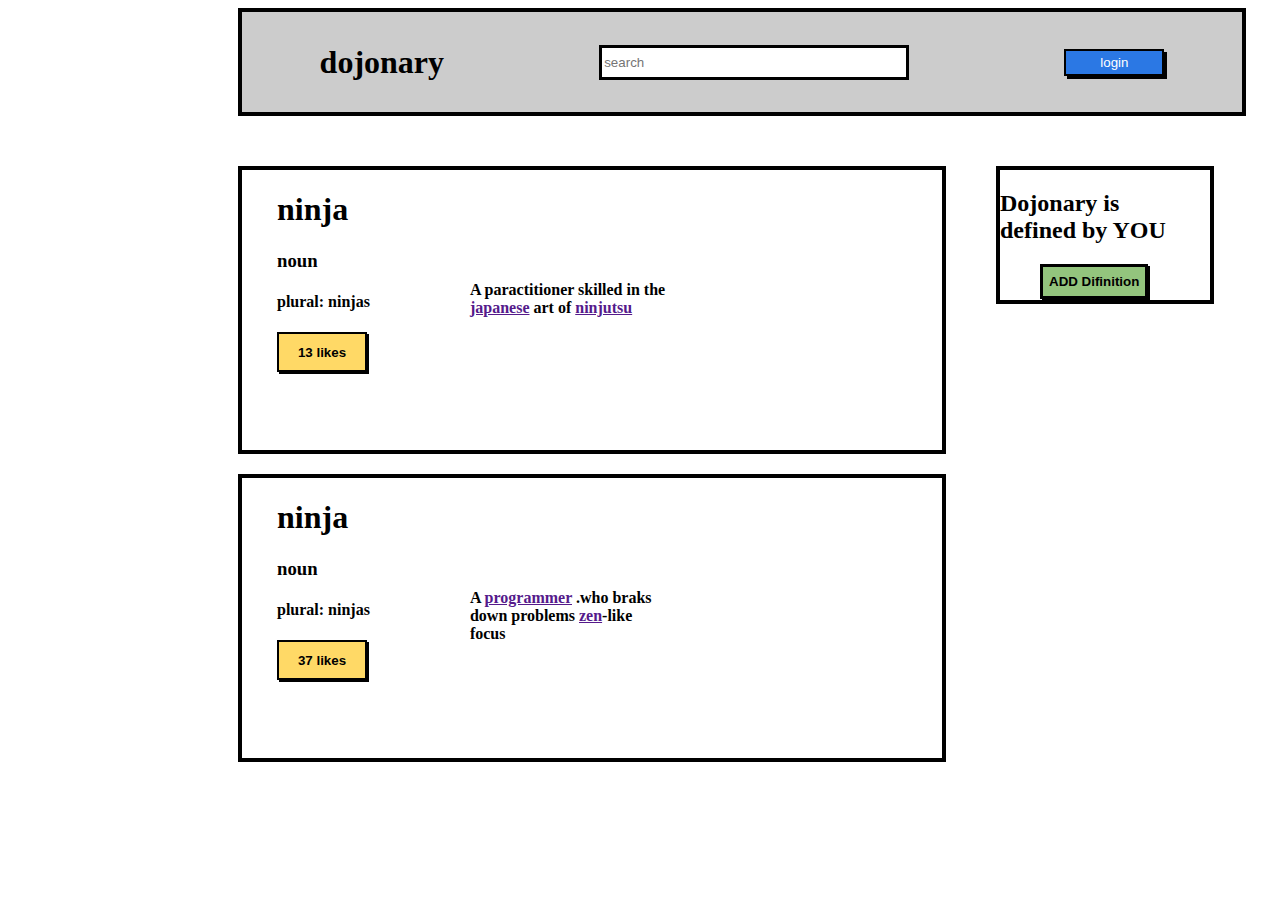
<file: 23-01/index.html>
<!DOCTYPE html>
<html lang="en">

<head>
    <meta charset="UTF-8">
    <meta http-equiv="X-UA-Compatible" content="IE=edge">
    <meta name="viewport" content="width=device-width, initial-scale=1.0">
    <title>button clicker</title>
    <link rel="stylesheet" href="style.css">
</head>

<body>
    <div id="container">
        <div id="navbar">
            <h1>dojonary</h1>
            <input id="in" type="text" placeholder="search">
            <button id="login" onclick="press(this)" >login</button>
        </div>
        <div id="main">
            <div class="left">
                <div class="topleft">
                    <div class="topleftt">
                        <h1>ninja</h1>
                        <h3>noun</h3>
                        <h4>plural: ninjas</h4>
                        <button onclick="ali(this)" >13 likes</button>
                    </div>
                    <div class="text-topleft">
                        <h4>A paractitioner skilled in the <br> <a href="">japanese</a> art of <a href="">ninjutsu</a>
                        </h4>

                    </div>
                </div>

                <div class="buttomleft">
                    <div class="topleftt">
                        <h1>ninja</h1>
                        <h3>noun</h3>
                        <h4>plural: ninjas</h4>
                        <button>37 likes</button>
                    </div>
                    <div class="text-buttomleft">
                        <h4>A <a href="">programmer</a> .who braks <br>down problems <a href="">zen</a>-like <br>focus</h4>
                    </div>
                </div>
            </div>
            <div class="right"> 
                <h2>Dojonary is <br> defined by YOU</h2>
                <button class="right-button" onclick="hide(this)" >ADD Difinition</button>
            </div>
        </div>
    </div>

    </div>
    </div>
</body>
<script src="script.js"></script>

</html>
</file>
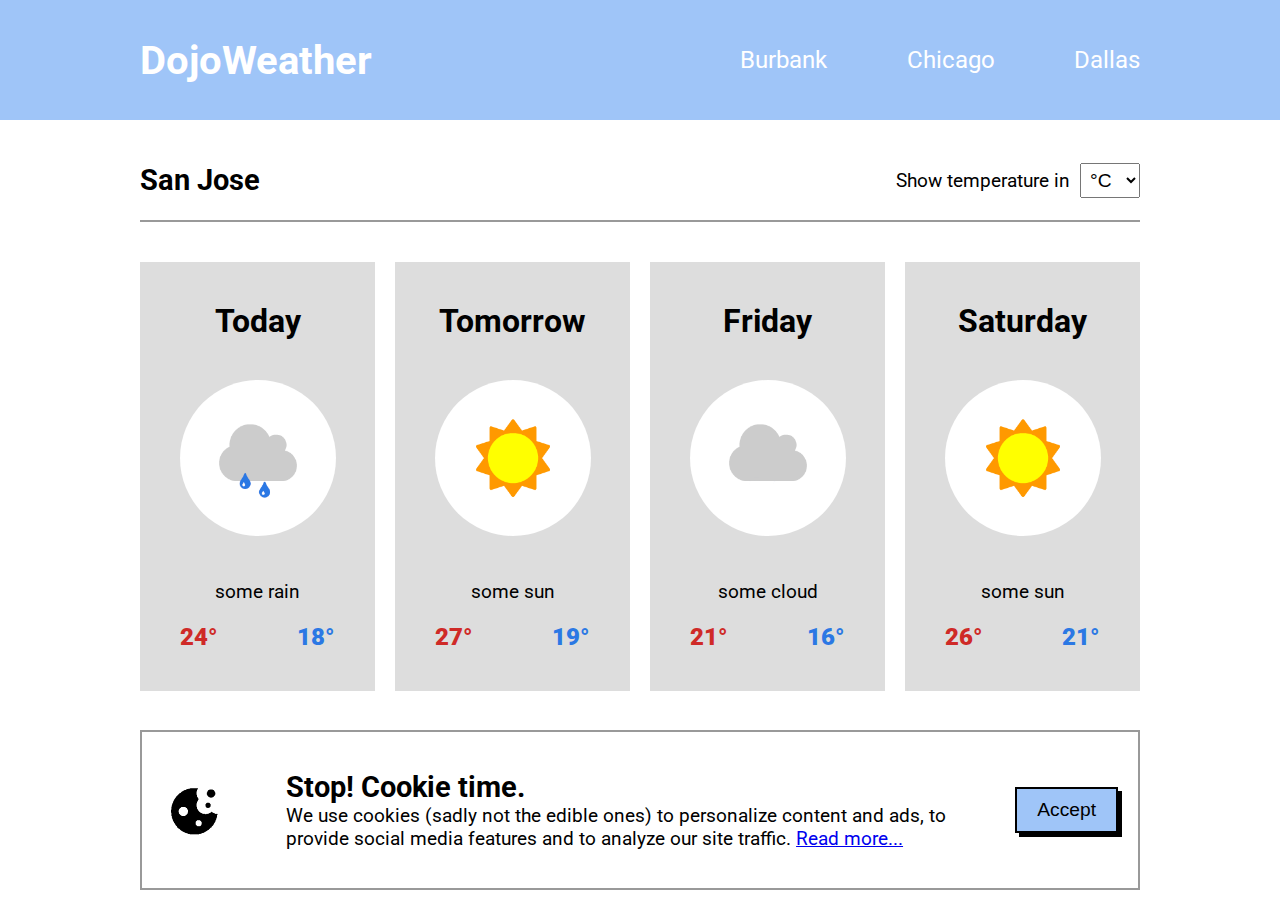
<file: 26-01/index.html>
<!DOCTYPE html>
<html lang="en">
<head>
    <meta charset="UTF-8">
    <meta http-equiv="X-UA-Compatible" content="IE=edge">
    <meta name="viewport" content="width=device-width, initial-scale=1.0">
    <title>DojoWeather</title>
    <link rel="preconnect" href="https://fonts.googleapis.com">
    <link rel="preconnect" href="https://fonts.gstatic.com" crossorigin>
    <link href="https://fonts.googleapis.com/css2?family=Roboto&display=swap" rel="stylesheet"> 
    <link rel="stylesheet" href="style.css">
</head>
<body>
    <div class="top">
        <div class="nav">
            <h1>DojoWeather</h1>
            <ul class="links">
                <li onclick="loading()"><a href="#">Burbank</a></li>
                <li onclick="loading()"><a href="#">Chicago</a></li>
                <li onclick="loading()"><a href="#">Dallas</a></li>
            </ul>
        </div>
    </div>
    <div class="container">
        <div class="subtitle-line">
            <h2>San Jose</h2>
            <form>
                <label>Show temperature in </label>
                <select name="temperature-scale" onchange="convert(this)">
                    <option>°C</option>
                    <option>°F</option>
                </select>
            </form>
        </div>
        <div class="row">
            <div class="forecast">
                <h1>Today</h1>
                <img src="some_rain.png" alt="rain">
                <p>some rain</p>
                <p class="temperatures">
                    <span class="high" id="temp1">24</span>
                    <span class="low" id="temp2">18</span>
                </p>
            </div>
            <div class="forecast">
                <h1>Tomorrow</h1>
                <img src="some_sun.png" alt="sun">
                <p>some sun</p>
                <p class="temperatures">
                    <span class="high" id="temp3">27</span>
                    <span class="low" id="temp4">19</span>
                </p>
            </div>
            <div class="forecast">
                <h1>Friday</h1>
                <img src="some_clouds.png" alt="clouds">
                <p>some cloud</p>
                <p class="temperatures">
                    <span class="high" id="temp5">21</span>
                    <span class="low" id="temp6">16</span>
                </p>
            </div>
            <div class="forecast">
                <h1>Saturday</h1>
                <img src="some_sun.png" alt="sun">
                <p>some sun</p>
                <p class="temperatures">
                    <span class="high" id="temp7">26</span>
                    <span class="low" id="temp8">21</span>
                </p>
            </div>
        </div>
    </div>
    <div class="footer">
        <div class="cookie-policy">
            <img src="cookie.png" alt="cookie">
            <div class="text">
                <h2>Stop! Cookie time.</h2>
                <p>We use cookies (sadly not the edible ones) to personalize content and ads, to provide social media features and to analyze our site traffic. <a href="#">Read more...</a></p>
            </div>
            <button class="btn" onclick="accept()">Accept</button>
        </div>
    </div>
    <script src="script.js"></script>
</body>
</html>
</file>
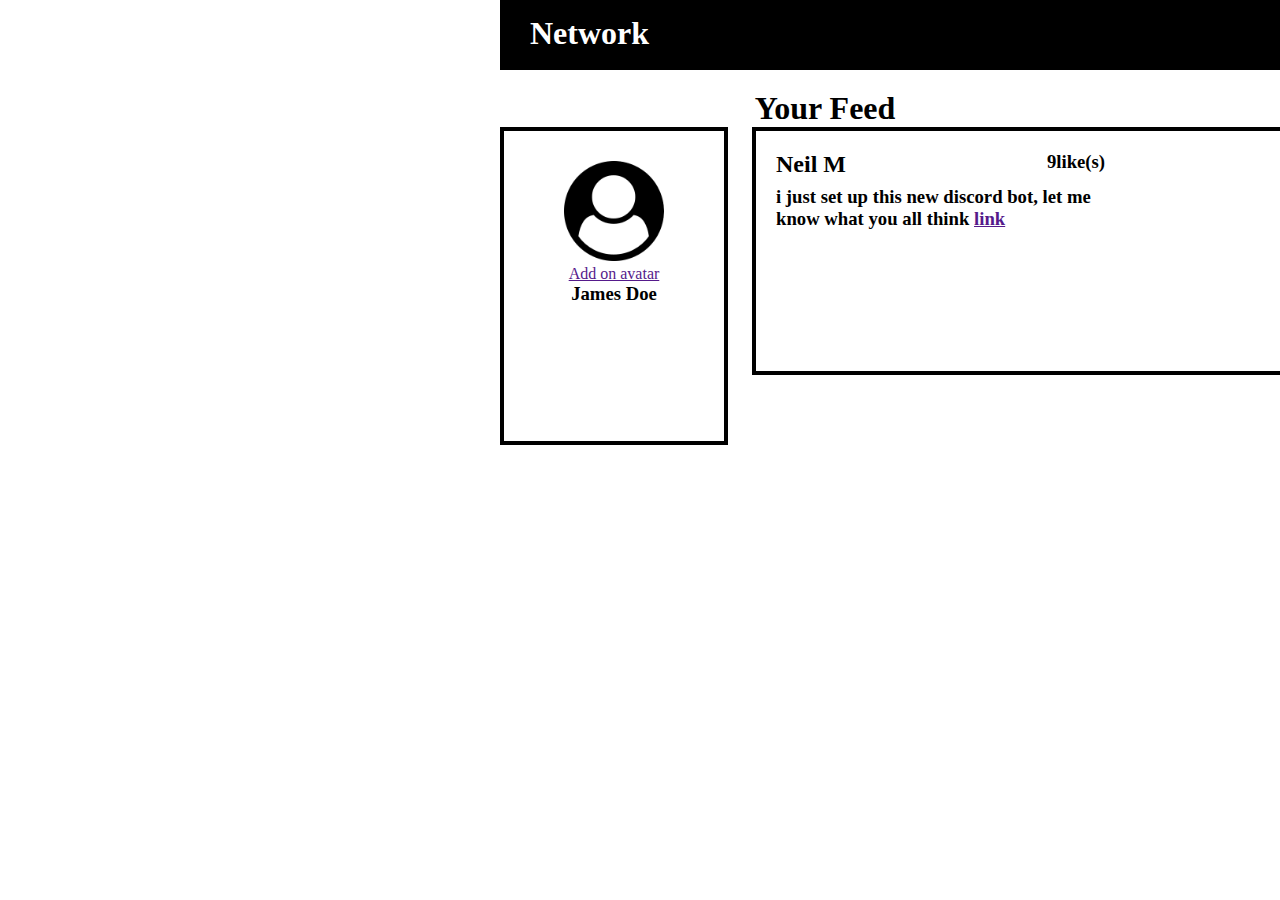
<file: day before exame/index.html>
<!DOCTYPE html>
<html lang="en">

<head>
    <meta charset="UTF-8">
    <meta http-equiv="X-UA-Compatible" content="IE=edge">
    <meta name="viewport" content="width=device-width, initial-scale=1.0">
    <link rel="stylesheet" href="style.css">
    <title>Document</title>
</head>

<body>
    <div class="container">
        <div class="navbar">
            <h1 class="headtext">Network</h1>
        </div>
        <h1 class="headtext2">Your Feed</h1>
        <div class="main">
            <div class="left">
                <img src="user-circle.png" alt="user"> <br>
                <a href=""> Add on avatar</a>
                <h3>James Doe</h3>
            </div>
            <div class="right">
                <div class="right-top">
                    <div class="card">
                        <h2>Neil M</h2>
                        <h3><span>9</span>like(s)</h3>
                        <button class="btn1">Like</button>
                    </div>

                    <h3>i just set up this new discord bot, let me <br> know what you all think <a href="">link</a>
                    </h3>

                </div>
            </div>
        </div>
    </div>
</body>

</html>
</file>
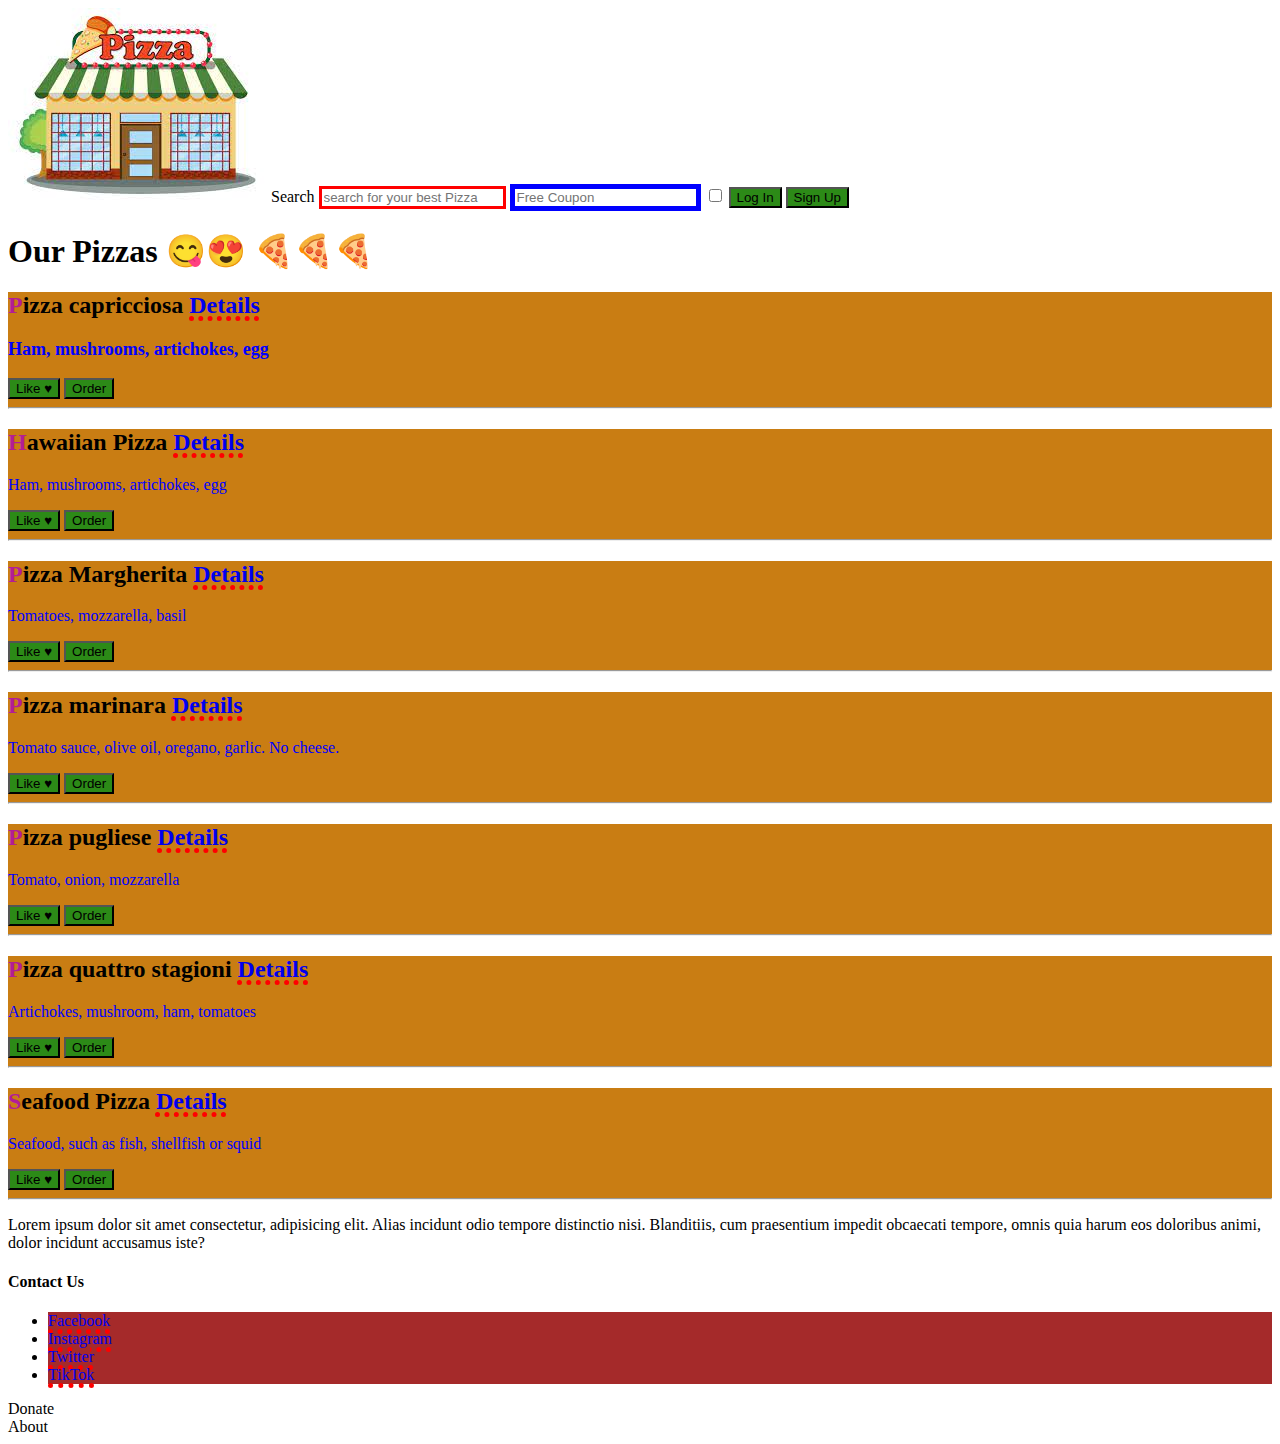
<file: day_02/index.html>
<!DOCTYPE html>
<html lang="en">
<head>
    <meta charset="UTF-8">
    <meta name="viewport" content="width=device-width, initial-scale=1.0">
    <!-- <link rel="stylesheet" href="style2.css"> -->
    <link rel="stylesheet" href="style.css">
        <!-- Style Element  -->
    <!-- <style>
        h2 {
            color: blue;
        }
    </style> -->
    <title>CSS Session</title>
</head>
<body>
    <header>
        <img src="logo.jpeg"">
        <label for="search">Search</label>
        <input type="text" placeholder="search for your best Pizza" id="search">
        <input type="password" placeholder="Free Coupon">
        <input type="checkbox" name="" id="">
        <button>Log In</button>
        <button >Sign Up</button>
    </header>
    <main>
        <!--  Inline Styling -->
        <!-- <h1 id="title" style="color: red;">Our Pizzas 😋😍 🍕🍕🍕</h1> -->
        <h1 id="title" >Our Pizzas 😋😍 🍕🍕🍕</h1>
        <section class="pizza" id="firstSection">
            <h2> Pizza capricciosa <span><a href="#">Details</a></span></h2>
            <p id ="p1">Ham, mushrooms, artichokes, egg</p>
            <button >Like ♥</button>
            <button >Order</button>
            <hr>
        </section>
        <section  class="pizza" id="secondSection">
            <h2>Hawaiian Pizza <span><a href="#">Details</a></span></h2>
            <p>Ham, mushrooms, artichokes, egg</p>
            <button >Like ♥</button>
            <button>Order</button>
            <hr>
        </section>
        <section  class="pizza">
            <h2>Pizza Margherita <span><a href="#">Details</a></span></h2>
            <p>Tomatoes, mozzarella, basil</p>
            <button >Like ♥</button>
            <button>Order</button>
            <hr>
        </section>
        <section  class="pizza">
            <h2>Pizza marinara <span><a href="#">Details</a></span></h2>
            <p>Tomato sauce, olive oil, oregano, garlic. No cheese.</p>
            <button >Like ♥</button>
            <button>Order</button>
            <hr>
        </section>
        <section  class="pizza">
            <h2>Pizza pugliese <span><a href="#">Details</a></span></h2>
            <p>Tomato, onion, mozzarella</p>
            <button>Like ♥</button>
            <button>Order</button>
            <hr>
        </section>
        <section  class="pizza">
            <h2>Pizza quattro stagioni <span><a href="#">Details</a></span></h2>
            <p>Artichokes, mushroom, ham, tomatoes</p>
            <button >Like ♥</button>
            <button>Order</button>
            <hr>
        </section>
        <section  class="pizza">
            <h2>Seafood Pizza <span><a href="#">Details</a></span></h2>
            <p>Seafood, such as fish, shellfish or squid</p>
            <button >Like ♥</button>
            <button>Order</button>
            <hr>
        </section>
        <p>Lorem ipsum dolor sit amet consectetur, adipisicing elit. Alias incidunt odio tempore distinctio nisi. Blanditiis, cum praesentium impedit obcaecati tempore, omnis quia harum eos doloribus animi, dolor incidunt accusamus iste?</p>
    </main>
    <footer>
        <nav>
            <h4 >Contact Us</h4>
            <ul>
                <li>
                    <a href="#Facebook">Facebook</a>
                </li>
                <li>
                    <a href="#Instagram">Instagram</a>
                </li>
                <li>
                    <a href="#Twitter">Twitter</a>
                </li>
                <li>
                    <a href="#TikTok">TikTok</a>
                </li>
            </ul>
            <li>Donate</li>
            <li>About</li>
        </nav>
    </footer>
</body>

</html>
</file>
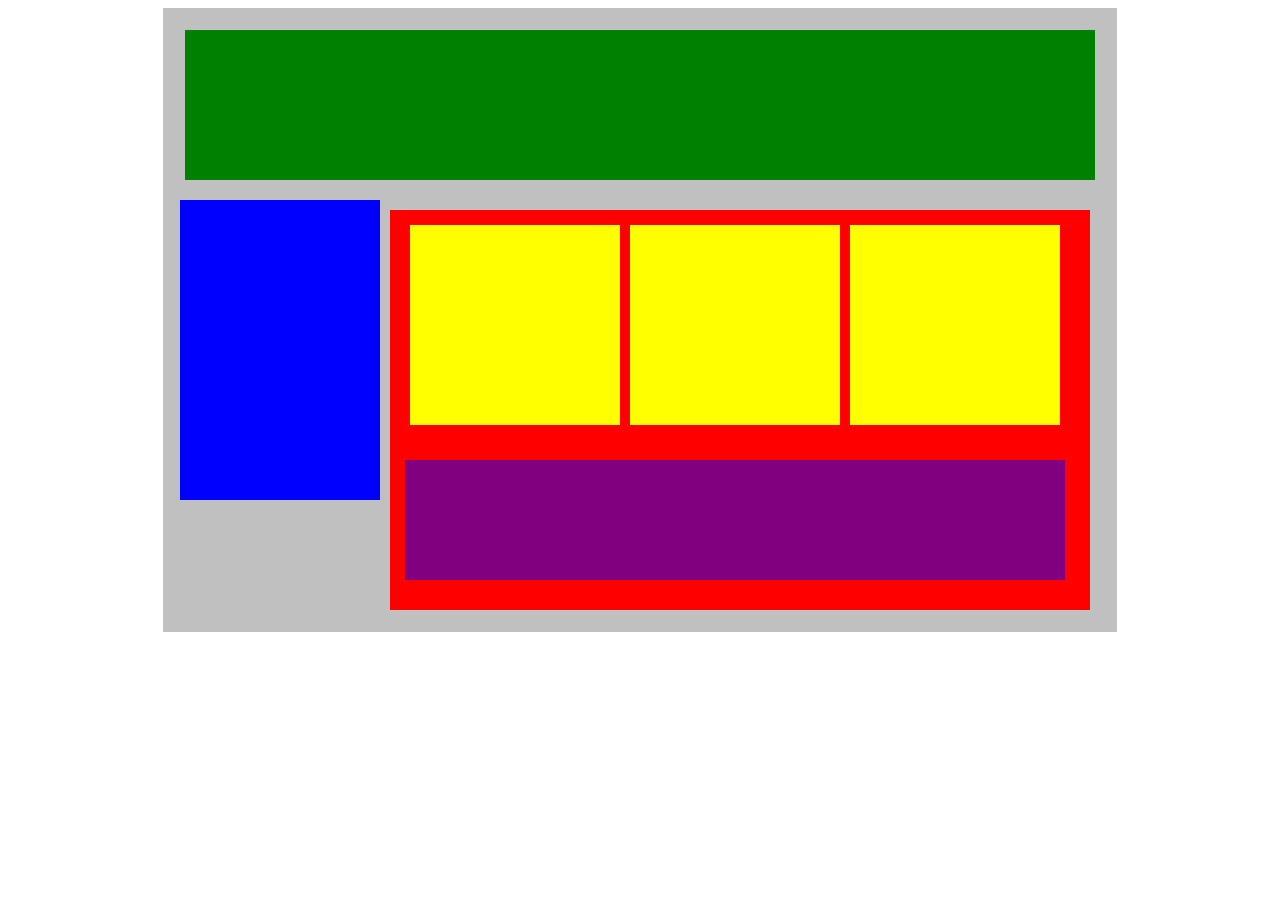
<file: day_03/index.html>
<!DOCTYPE html>
<html lang="en">
<head>
    <title>Position Practice</title>
    <link rel="stylesheet" type="text/css" href="style.css">
</head>
<body>
    <div class="container">
        <div class="top-nav"></div>
        <div class="row">
            <div class="side-nav"></div>
            <div class="main">
                <div class="row">
                    <div class="sub-content"></div>
                    <div class="sub-content"></div>
                    <div class="sub-content"></div>
                </div>
                <div id="advertisement"></div>
            </div>
        </div>
    </div>
</body>
</html>
</file>
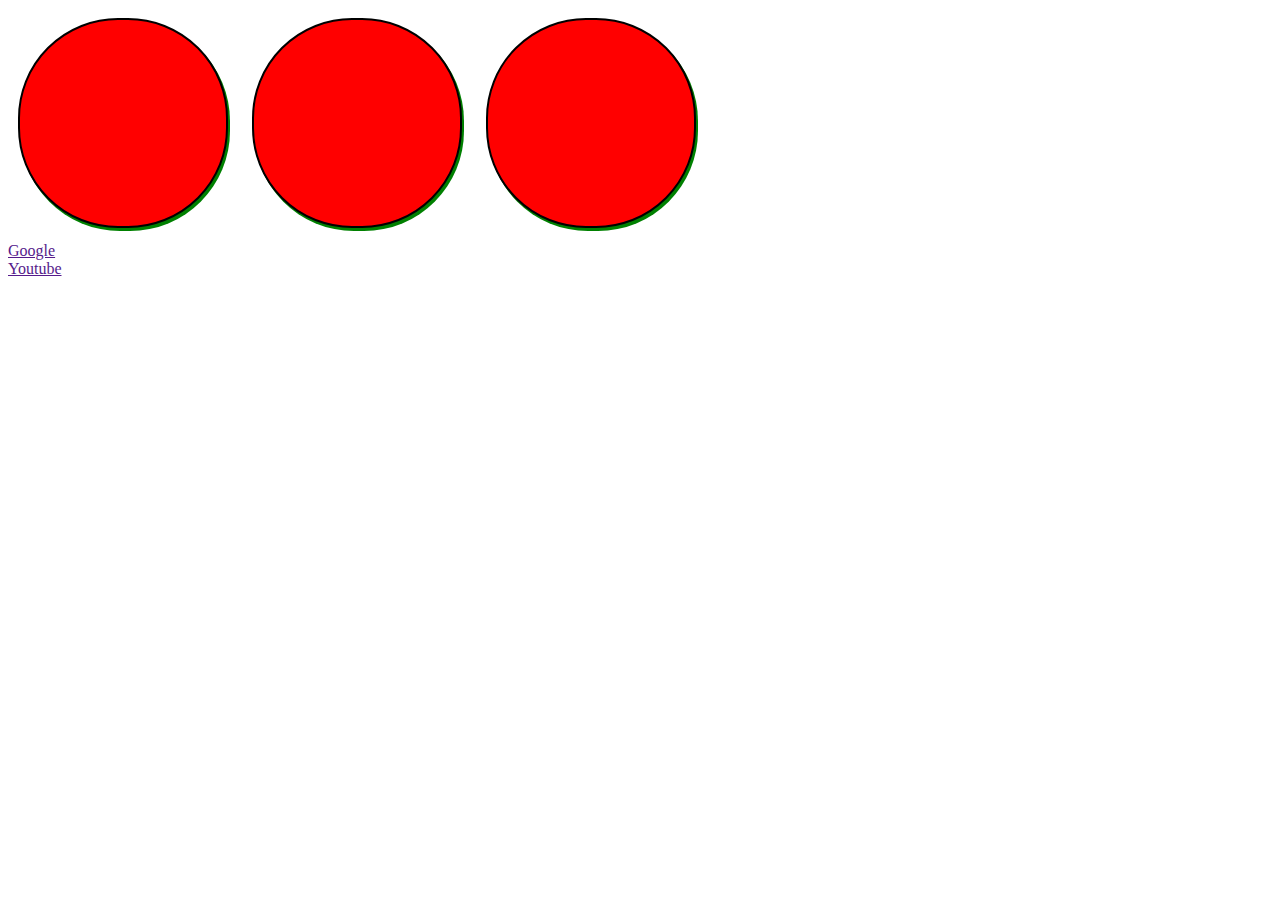
<file: day_02/box_model.html>
<!DOCTYPE html>
<html lang="en">
<head>
    <meta charset="UTF-8">
    <meta http-equiv="X-UA-Compatible" content="IE=edge">
    <meta name="viewport" content="width=device-width, initial-scale=1.0">
    <link rel="stylesheet" href="style2.css">
    <title>Document</title>
</head>
<body>
    <div class="box"></div>
    <div class="box"></div>
    <div class="box"></div>
    <a href="">Google</a>
    <a href="">Youtube</a>
</body>
</html>
</file>
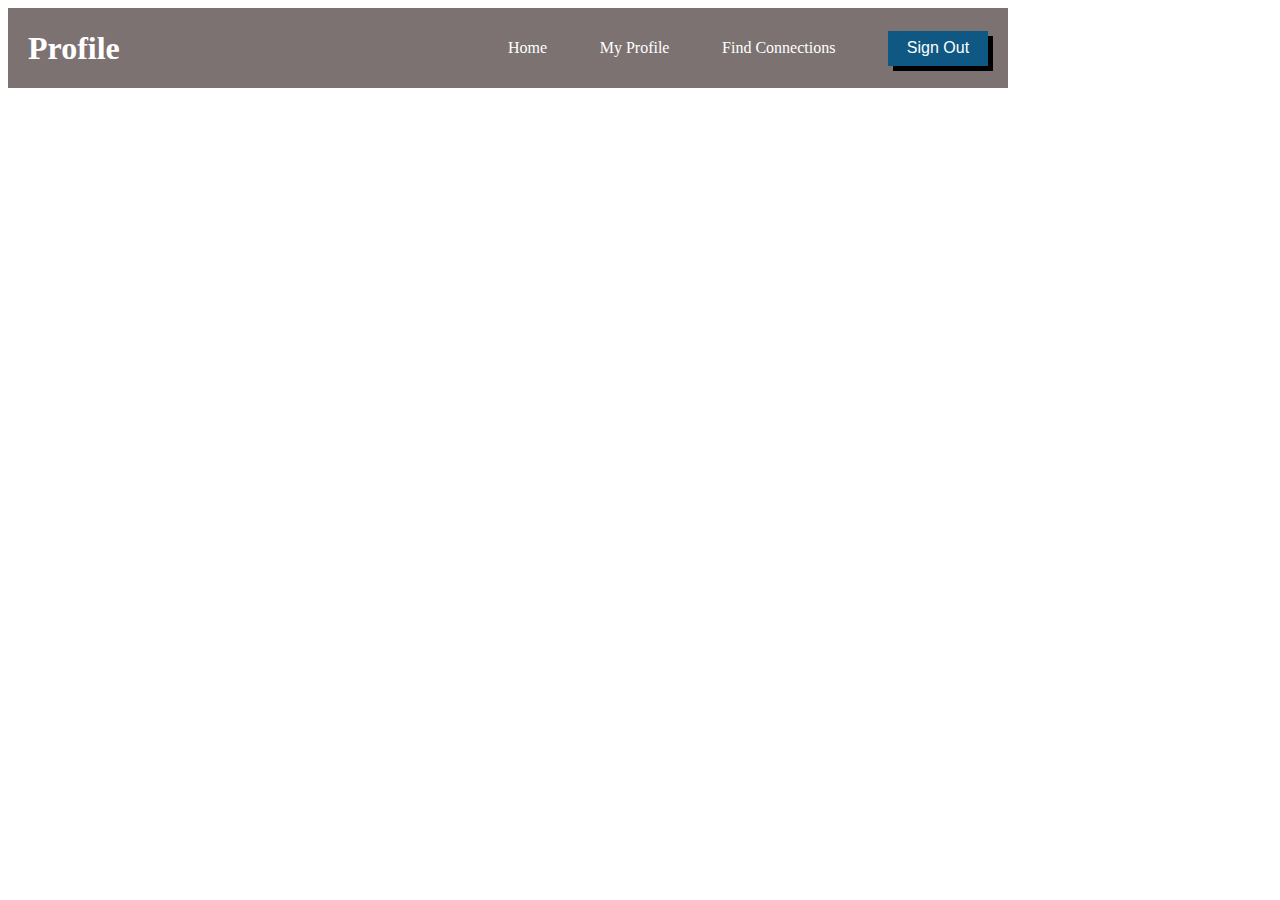
<file: day_04/flex navbar/profile.html>
<!DOCTYPE html>
<html lang="en">
<head>
    <meta charset="UTF-8">
    <meta http-equiv="X-UA-Compatible" content="IE=edge">
    <meta name="viewport" content="width=device-width, initial-scale=1.0">
    <title>Document</title>
<link rel="stylesheet" href="style.css">
</head>
<body>
    <div class="nav">
        <h1 class="nav-title">Profile</h1>
        <ul class="nav-links">
            <li><a href="#">Home</a></li>
            <li><a href="#" class="active">My Profile</a></li>
            <li><a href="#">Find Connections</a></li>
            <li><button class="btn">Sign Out</button></li>
        </ul>
    </div>
    
    
</body>
</html>
</file>
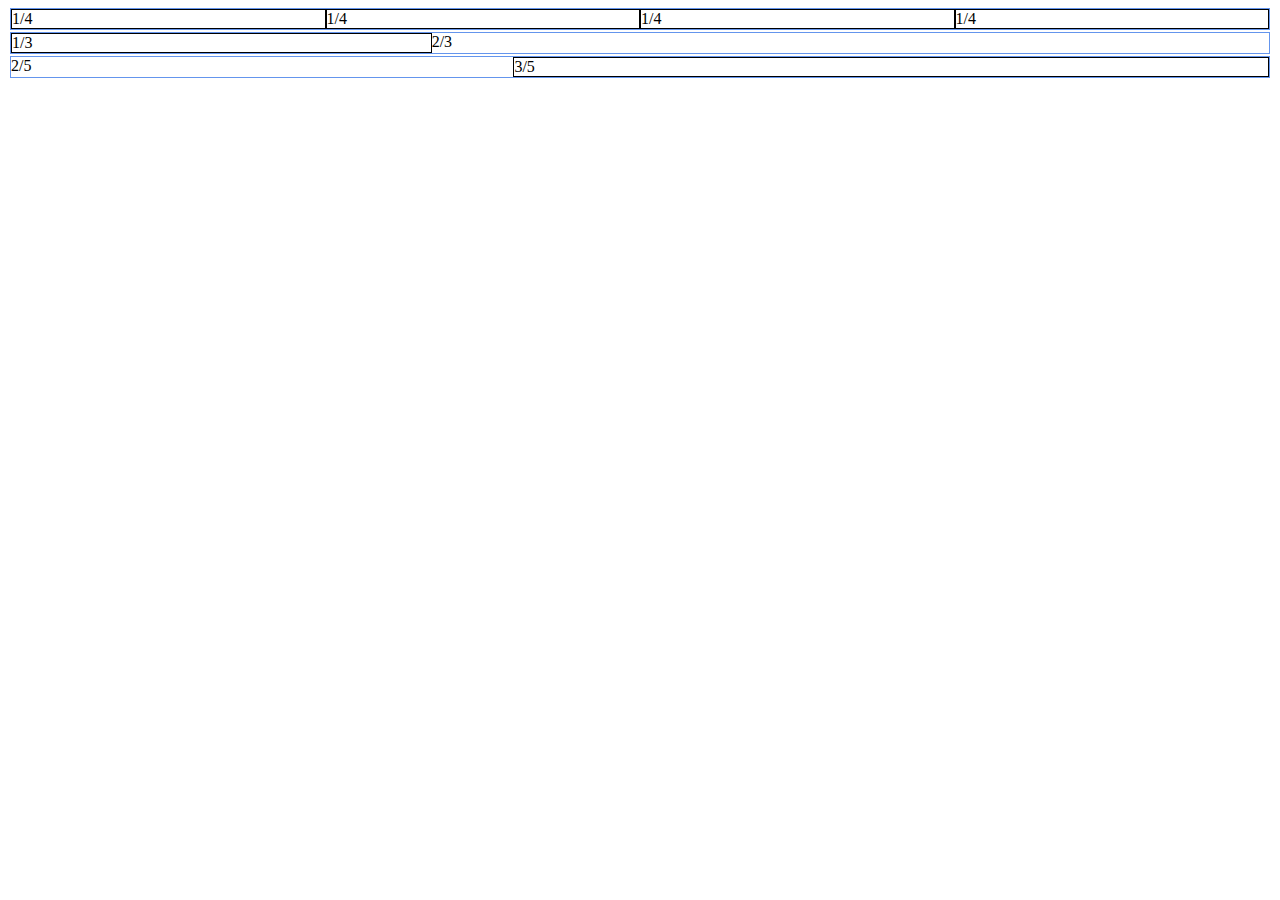
<file: day_04/FLEX-ible Columns/FLEX-ible-Columns.html>
<!DOCTYPE html>
<html lang="en">
<head>
    <meta charset="UTF-8">
    <meta http-equiv="X-UA-Compatible" content="IE=edge">
    <meta name="viewport" content="width=device-width, initial-scale=1.0">
    <title>FLEX-ible Columns</title>
    <link rel="stylesheet" href="style.css">
</head>
<body>
    <div class="row">
        <div class="col">1/4</div>
        <div class="col">1/4</div>
        <div class="col">1/4</div>
        <div class="col">1/4</div>
    </div>
    <div class="row">
        <div class="col">1/3</div>
        <div class="col-2">2/3</div>
      
    </div>
    <div class="row">
        <div class="col-2">2/5</div>
        <div class="col-3">3/5</div>
    </div>
    
    
    
    
</body>
</html>
</file>
<file: 23-01/style.css>
h1 {
    font-family: cursive;

}

#navbar {
    background-color: rgb(204, 204, 204);
    width: 1000px;
    height: 100px;
    display: flex;
    justify-content: space-around;
    border: 4px solid black;
    align-items: center;
    margin-left: 230px;
}

#in {
    width: 300px;
    height: 27px;
    border: 3px solid black;
}

#login {
    background-color: rgb(43, 120, 228);
    border: 2px solid black;
    height: 27px;
    width: 100px;
    box-shadow: 3px 3px black;
    color: white;
}

.topleft {
    width: 700px;
    height: 280px;
    border: 4px solid black;
    margin-top: 50px;
    margin-left: 230px;
    display: flex;
}

.buttomleft {
    width: 700px;
    height: 280px;
    border: 4px solid black;
    margin-top: 20px;
    margin-left: 230px;
    display: flex;

}

.topleftt button {
    background-color: rgb(255, 217, 102);
    border: 2px solid black;
    width: 90px;
    height: 40px;
    box-shadow: 2px 2px black;
    font-weight: 700;
}

.topleftt {
    margin-left: 35px;
}
.text-topleft  {
    margin-top: 90px;
    margin-left: 100px;
    font-family: cursive;
}
.text-buttomleft {
    margin-top: 90px;
    margin-left: 100px;
    font-family: cursive;
}
.right {
  height: 130px;
  width: 210px;
  border: 4px solid black;
  margin-top: 50px;
  margin-left: 50px;
}
#main {
    display: flex;
}
.right-button {
    
    height: 35px;
    margin-bottom: 15px; 
    margin-left: 40px;   
    background-color: rgb(147,196,125);
    border: 3px solid black;
    box-shadow: 2px 2px;
    font-weight: 700;
}
</file>
<file: 26-01/style.css>
* {
    margin: 0;
    padding: 0;
}

body {
    font-family: 'Roboto', sans-serif;
}

.top {
    background-color: #9fc5f8;
    color: #fff;
}

.container, .nav {
    width: 1000px;
    margin: 0 auto;
}

.nav {
    display: flex;
    height: 120px;
    align-items: center;
    justify-content: space-between;
    margin-bottom: 20px;
}

.nav ul {
    width: 40%;
    display: flex;
    justify-content: space-between;
    list-style-type: none;
}

.nav h1 {
    font-size: 2.5rem;
}

.nav a {
    color: #fff;
    text-decoration: none;
    font-size: 1.5rem;
}

.subtitle-line {
    display: flex;
    height: 80px;
    align-items: center;
    justify-content: space-between;
    margin-bottom: 40px;
    border-bottom: 2px solid #999;
}

.subtitle-line h2 {
    font-size: 1.8rem;
}

.subtitle-line select, .subtitle-line label {
    font-size: 1.2rem;
    padding: 5px;
}

.subtitle-line select {
    width: 60px;
}

.row {
    display: flex;
}

.forecast {
    flex: 1;
    text-align: center;
    background-color: #ddd;
    padding: 40px 0;
    margin-right: 20px;
}

.forecast:last-child {
    margin-right: 0;
}

.forecast img {
    border-radius: 50%;
    width: 156px;
    margin: 40px 0;
}

.forecast p {
    font-size: 1.2rem;
}

.temperatures {
    margin-top: 20px;
    display: flex;
    justify-content: space-around;
}

.high, .low {
    font-size: 1.5rem;
    font-weight: 900;
}

.high::after, .low::after {
    content: "°";
}

.high {
    color: #cf2a27;
}

.low {
    color: #2b78e4;
}

.footer {
    width: 100%;
    position: absolute;
    bottom: 10px;
}

.cookie-policy {
    box-sizing: border-box;
    width: 1000px;
    height: 160px;
    padding: 20px;
    border: 2px solid #999;
    margin: 0 auto;
    display: flex;
    justify-content: space-between;
    align-items: center;
}

.btn {
    padding: 10px 20px;
    font-size: 1.2rem;
    border: 2px solid #000;
    box-shadow: 4px 4px #000;
    background-color: #9fc5f8;
    cursor: pointer;
}

.text {
    width: 70%;
}

.text h2 {
    font-size: 1.8rem;
}

.text p {
    font-size: 1.2rem;
}
</file>
<file: day before exame/style.css>
* {
    padding: 0;
    margin: 0;
    font-family: cursive;
}
.navbar {
    background-color: black;
    width: 900px;
    height: 70px;
    color: white;
}
.headtext {
    margin-left: 30px;
    padding-top:  15px;
    align-items: center;
}
.headtext2 {
    display: flex;
    justify-content: center;
    align-items: center;
    margin-top: 20px;
}
.container {
    margin-left: 500px;
    width: 650px;
}
.left {
border: 4px solid black;
height: 250px;
width: 160px;
text-align: center;
padding: 30px;
}
img {
height: 100px;
height: 100px;
}
/*h3 {
    margin-top: 50px;
}*/
.right-top {
   border: 4px solid black;
   height: 200px;
   width: 600px; 
   padding: 20px;
   
}
.main {
    display: flex;
    justify-content: space-between;
    width: 900px;
}
.row {
    display: flex;
    justify-content: space-between;
    align-items: center;
    margin: 20px;

}
.btn1 {
    background-color: rgb(255,217,102);
    border: 2px solid black;
    box-shadow: 2px 2px;
    font-weight: 700;
    height: 35px;
    width: 70px;

}
.card {
    display: flex;
    justify-content: space-between;
}
</file>
<file: day_02/style2.css>
.box {
    height: 200px;
    width: 200px;
    background-color: red;
    padding: 3px;
    border: 2px solid black;
    border-radius:100px;
    margin: 10px;
    display: inline-block;
    box-shadow: 2px 3px green;
}
a {
    display: block;
   
}
</file>
<file: day_02/style.css>
/*  Universal Selecor */

/*  {
    background-color: aqua;
}
 */
/* Element Selector */
/* h2 {
    color: #13005A;
} */
/* Class Selector */
.pizza {
    background-color: rgb(19, 165, 201);
}

.pizza {
    background-color: rgb(201, 125, 19);
}
/* #firstSection {
    background-color: #13005A;
} */

 /*  Id Selector */
 #p1 {
    font-size: large;
    font-weight: 900;
 }

a {
    text-decoration: underline dotted 5px red;
}
/* Adjacent selector */
ul li {
    background-color: brown;
}

h2+ p {
    color: blue;
}

/* Attribute Selector */
input[type="text"] {
    border: red solid 3px;
}
input[type = "password"]{
    border: blue solid 5px;
}
button {
    background-color: rgb(44, 138, 23);
}

p:hover {
    background-color: purple;
    color: beige;
}

h2::first-letter {
    color: rgb(179, 29, 151);
}
</file>
<file: day_03/style.css>
.container {
    width: 950px;
    background-color: silver;
    margin: 0px auto;
    padding: 2px;
}

.top-nav {
    height: 150px;
    background-color: green;
    margin: 20px;
}

.side-nav {
    height: 300px;
    width: 200px;
    background-color: blue;
}

.main {
    height: 400px;
    width: 700px;
    background-color: red;
    margin: 10px;
    
}

.sub-content {
    height: 200px;
    width: 210px;
    background-color: yellow;
    margin: 5px;
}

#advertisement {
    height: 120px;
    width: 660px;
    background-color: purple;
    margin: 30px;
    margin-left: 15px;
}

.row {
    display: flex;
    margin: 10px;
    margin-left: 15px;
}
</file>
<file: day_04/flex navbar/style.css>
.nav {
    background-color: rgb(124, 114, 114);
    display: flex;
    justify-content: space-between;
    height: 80px;
    width: 1000px;
    align-items: center

}
.nav-title {
    color: white;
    margin-left: 20px;
}
.nav-links {
    display: flex;
    align-items: center;
    justify-content: space-between;
    width: 50%;
    list-style-type: none;
    justify-content: space-between;
    
}
.nav a {
    color: #ffffff;
    text-decoration: none;
}
.btn {
    height: 35px;
    width: 100px;
    background-color:rgb(14, 88, 131);
    color: #ffffff;
    border: none;
    font-size: 16px;
    box-shadow: 5px 5px #000000;
    margin-right: 20px;
}
}
</file>
<file: day_04/FLEX-ible Columns/style.css>
.row {
    display: flex;
    border: 1px solid cornflowerblue;
    margin: 2px;
}
.col {
    flex: 1;
    border: 1px solid;
}
.col-2 {
    flex: 2;
    border: 1px solid color:red;
}
.col-3 {
    flex: 3;
    border:1px solid
}
</file>
